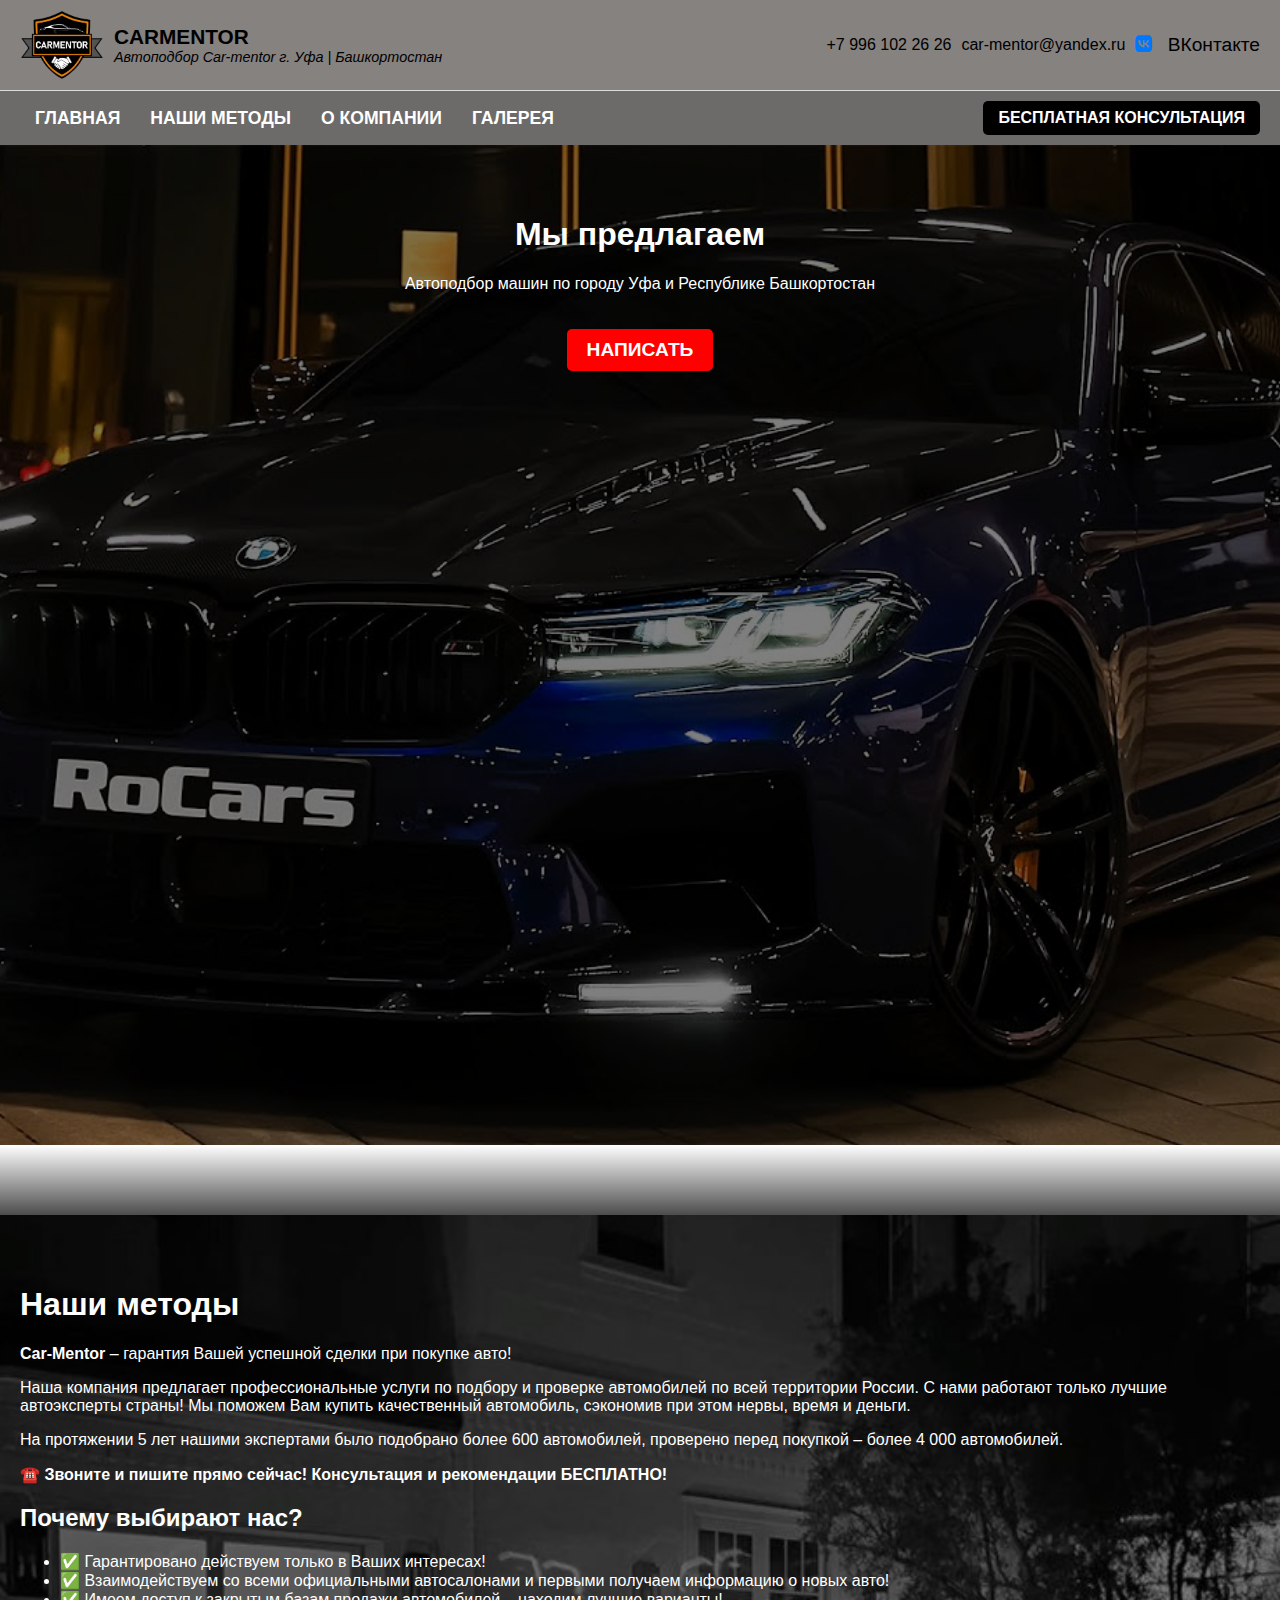
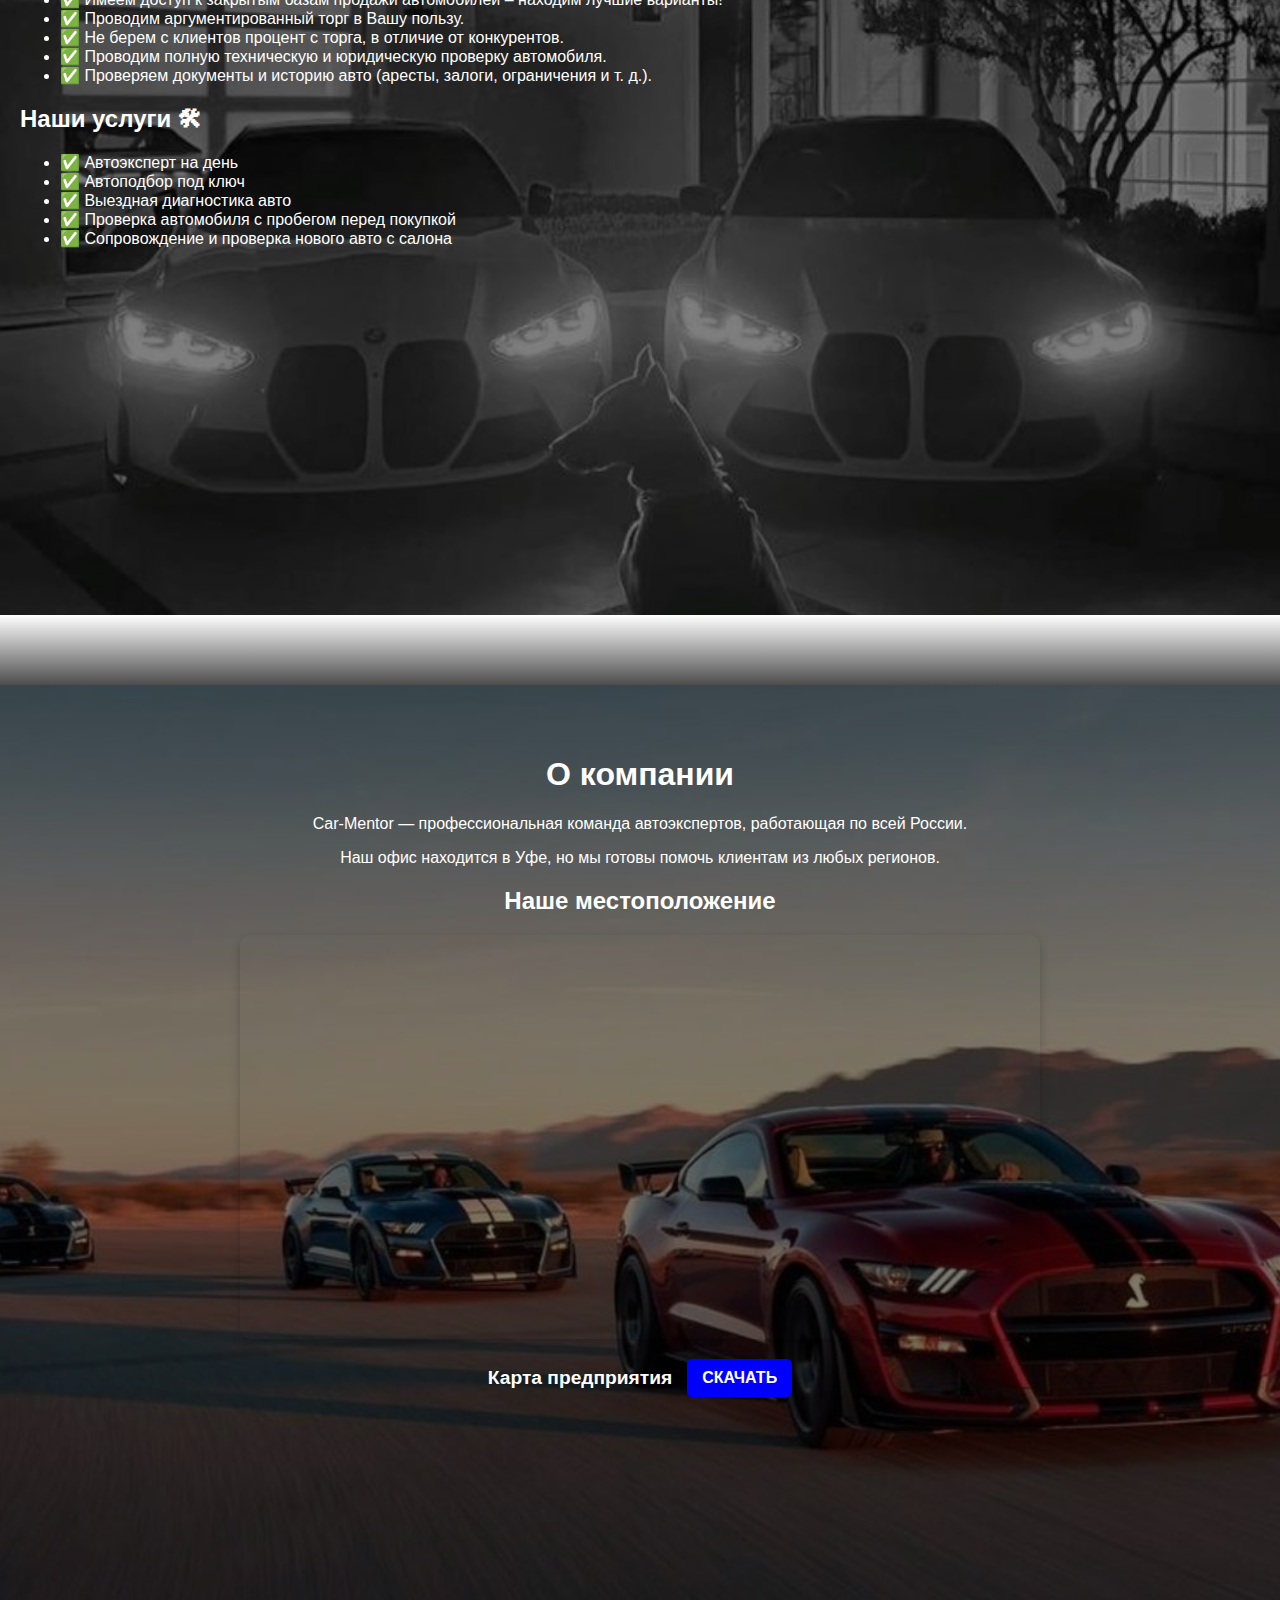
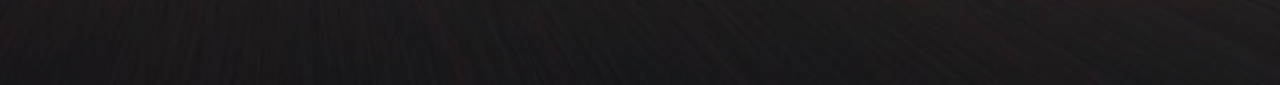
<file: index.html>
<!DOCTYPE html>
<html lang="ru">
<head>
    <meta charset="UTF-8">
    <meta name="viewport" content="width=device-width, initial-scale=1.0">
    <title>Заголовок</title>
    <link rel="stylesheet" href="styles.css">
    <link rel="stylesheet" href="https://cdnjs.cloudflare.com/ajax/libs/font-awesome/6.4.2/css/all.min.css">
</head>
<body>
    <header class="header">
        <div class="logo">
            <img src="logo.jpg" alt="Логотип">
            <div class="logo-text">
                <span>CARMENTOR</span>
                <i>Автоподбор Car-mentor г. Уфа | Башкортостан</i>
            </div>
        </div>
        <div class="contact">
            <span>+7 996 102 26 26</span>
            <a href="mailto:car-mentor@yandex.ru">car-mentor@yandex.ru</a>
            <a href="https://vk.com/avtopodbor192" target="_blank" style="text-decoration: none; font-size: 1.2em;">
                <i class="fa-brands fa-vk" style="color: #0077FF;"></i> 
                <span style="color: black;">ВКонтакте</span>
            </a>
                      
        </div>
    </header>
    <nav class="menu">
        <div class="menu-links">
            <a href="#главная">ГЛАВНАЯ</a>
            <a href="#методы">НАШИ МЕТОДЫ</a>
            <a href="#о-компании">О КОМПАНИИ</a>
            <a href="gallery.html">ГАЛЕРЕЯ</a>
        </div>
        <button class="consult-button">БЕСПЛАТНАЯ КОНСУЛЬТАЦИЯ</button>
    </nav>
    <section id="главная">
        <div class="content">
            <h1>Мы предлагаем</h1>
            <p>Автоподбор машин по городу Уфа и Республике Башкортостан</p>
            <a href="https://vk.com/avtopodbor192" class="btn">НАПИСАТЬ</a>
        </div>
    </section>
    <div class="divider"></div>
    <section id="методы">
        <h1>Наши методы</h1>
        <p><strong>Car-Mentor</strong> – гарантия Вашей успешной сделки при покупке авто!</p>
        <p>Наша компания предлагает профессиональные услуги по подбору и проверке автомобилей по всей территории России. 
        С нами работают только лучшие автоэксперты страны! Мы поможем Вам купить качественный автомобиль, сэкономив при этом 
        нервы, время и деньги.</p>
        <p>На протяжении 5 лет нашими экспертами было подобрано более 600 автомобилей, проверено перед покупкой – более 4 000 автомобилей.</p>
        <p><strong>☎️ Звоните и пишите прямо сейчас! Консультация и рекомендации БЕСПЛАТНО!</strong></p>
        <h2>Почему выбирают нас?</h2>
        <ul>
            <li>✅ Гарантировано действуем только в Ваших интересах!</li>
            <li>✅ Взаимодействуем со всеми официальными автосалонами и первыми получаем информацию о новых авто!</li>
            <li>✅ Имеем доступ к закрытым базам продажи автомобилей – находим лучшие варианты!</li>
            <li>✅ Проводим аргументированный торг в Вашу пользу.</li>
            <li>✅ Не берем с клиентов процент с торга, в отличие от конкурентов.</li>
            <li>✅ Проводим полную техническую и юридическую проверку автомобиля.</li>
            <li>✅ Проверяем документы и историю авто (аресты, залоги, ограничения и т. д.).</li>
        </ul>
        <h2>Наши услуги 🛠</h2>
        <ul>
            <li>✅ Автоэксперт на день</li>
            <li>✅ Автоподбор под ключ</li>
            <li>✅ Выездная диагностика авто</li>
            <li>✅ Проверка автомобиля с пробегом перед покупкой</li>
            <li>✅ Сопровождение и проверка нового авто с салона</li>
        </ul>
    </section>
    <div class="divider"></div>
    <section id="о-компании">
        <h1>О компании</h1>
        <p>Car-Mentor — профессиональная команда автоэкспертов, работающая по всей России.</p>
        <p>Наш офис находится в Уфе, но мы готовы помочь клиентам из любых регионов.</p>
    
        <h2>Наше местоположение</h2>
        <div class="map-container">
            <iframe 
                src="https://yandex.ru/map-widget/v1/?ll=56.068223%2C54.761363&z=16&pt=56.068223,54.761363,pm2rdl" 
                width="100%" height="400" frameborder="0" allowfullscreen>
            </iframe>
        </div>
        <div class="partner-card">
            <span>Карта предприятия</span>
            <a href="partnercard.pdf" download class="download-btn">СКАЧАТЬ</a>
        </div>
    </section>
    <button id="scrollTopBtn">▲</button>
    <script>
        document.addEventListener("DOMContentLoaded", function() {
            let scrollTopBtn = document.getElementById("scrollTopBtn");
        
            window.addEventListener("scroll", function() {
                if (window.scrollY > 300) { // Показывать кнопку после прокрутки 300px
                    scrollTopBtn.style.display = "block";
                } else {
                    scrollTopBtn.style.display = "none";
                }
            });
        
            scrollTopBtn.addEventListener("click", function() {
                window.scrollTo({ top: 0, behavior: "smooth" });
            });
        });
        </script>
        
</body>
</html>
</file>
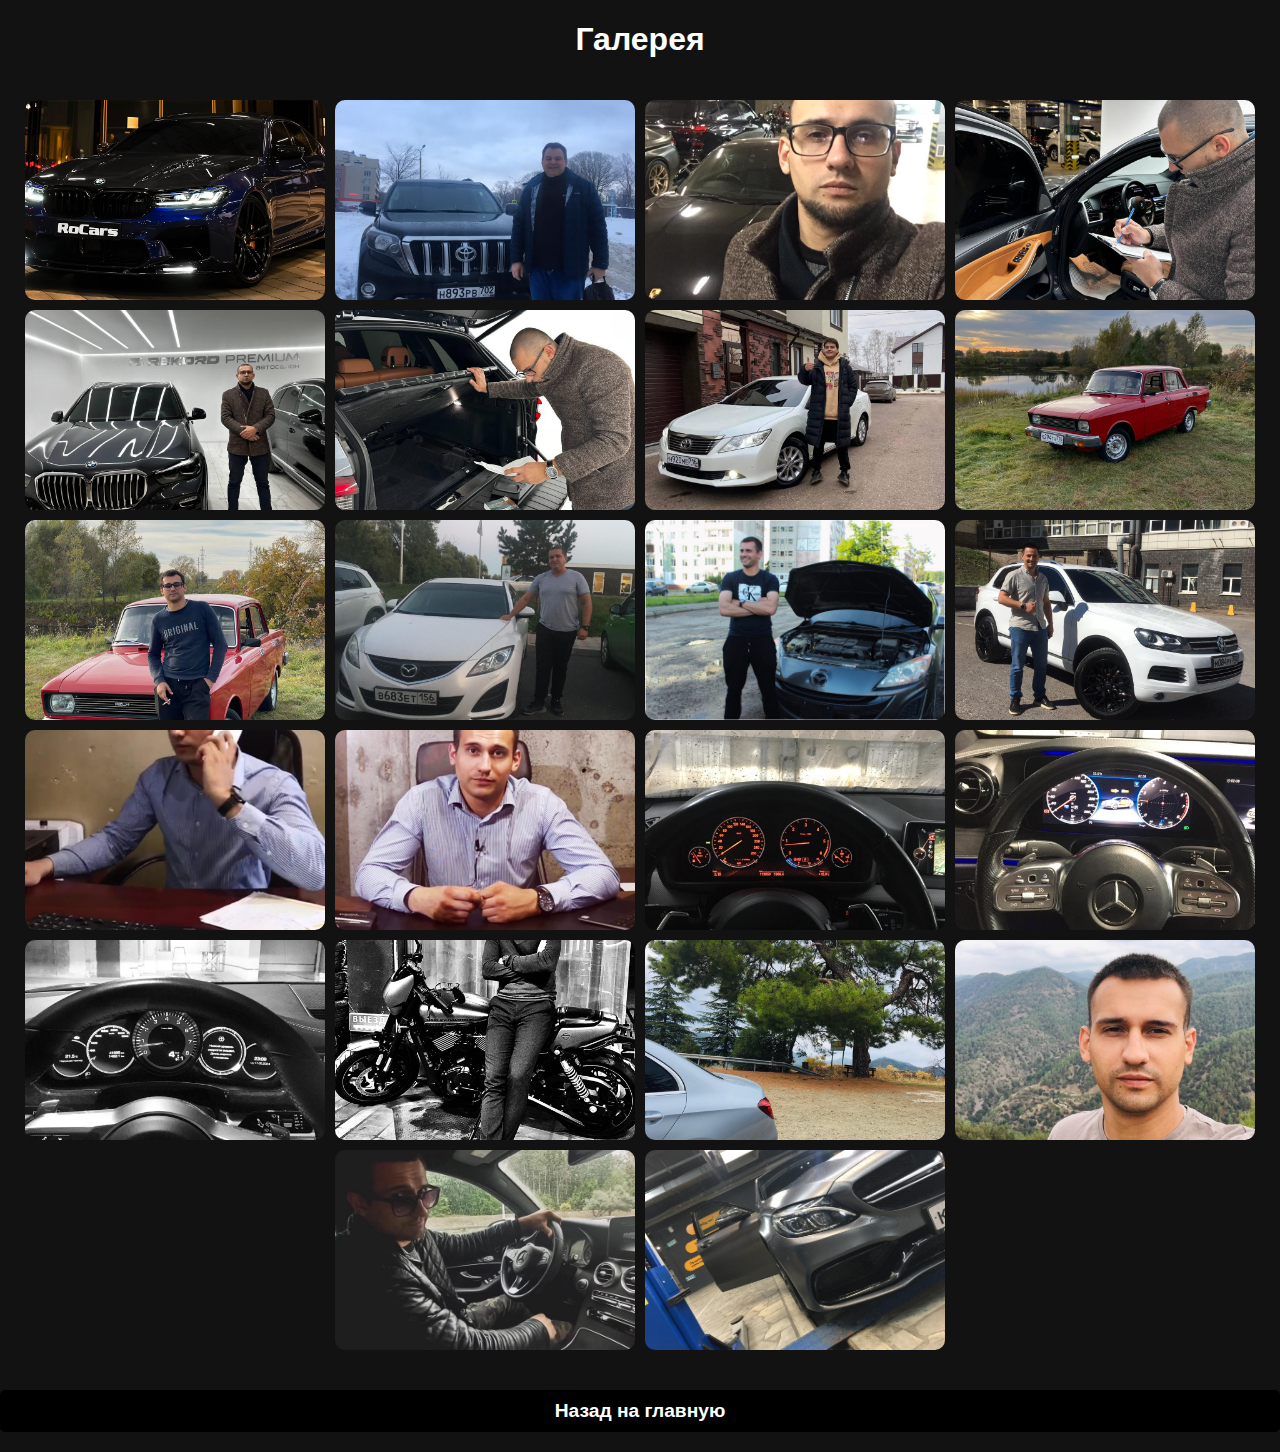
<file: gallery.html>
<!DOCTYPE html>
<html lang="ru">
<head>
    <meta charset="UTF-8">
    <meta name="viewport" content="width=device-width, initial-scale=1.0">
    <title>Галерея</title>
    <style>
        body {
            margin: 0;
            font-family: Arial, sans-serif;
            text-align: center;
            background-color: #121212;
            color: white;
        }
        .gallery {
            display: flex;
            flex-wrap: wrap;
            justify-content: center;
            gap: 10px;
            padding: 20px;
        }
        .gallery img {
            width: 300px;
            height: 200px;
            object-fit: cover;
            border-radius: 10px;
            cursor: pointer;
            transition: transform 0.3s;
        }
        .gallery img:hover {
            transform: scale(1.05);
        }
        .back {
            display: block;
            margin: 20px auto;
            padding: 10px 20px;
            background-color: #000000;
            color: white;
            text-decoration: none;
            font-size: 1.2em;
            font-weight: bold;
            border-radius: 5px;
        }
        .back:hover {
            background-color: #0000ff;
        }

        /* Стили для всплывающего окна */
        .modal {
            display: none;
            position: fixed;
            top: 0;
            left: 0;
            width: 100%;
            height: 100%;
            background: rgba(0, 0, 0, 0.8);
            justify-content: center;
            align-items: center;
        }
        .modal img {
            max-width: 90%;
            max-height: 90%;
            border-radius: 10px;
        }

        /* Кнопки навигации */
        .prev, .next {
            position: absolute;
            top: 50%;
            transform: translateY(-50%);
            font-size: 2em;
            color: white;
            cursor: pointer;
            user-select: none;
            padding: 10px;
            background: rgba(0, 0, 0, 0.5);
            border-radius: 5px;
        }
        .prev {
            left: 20px;
        }
        .next {
            right: 20px;
        }
        .prev:hover, .next:hover {
            background: rgba(255, 255, 255, 0.3);
        }
    </style>
</head>
<body>
    <h1>Галерея</h1>
    <div class="gallery">
        <img src="bmwm5.jpg" alt="BMW M5" onclick="openModal(this)">
        <img src="1.jpg" alt="1" onclick="openModal(this)">
        <img src="2.jpg" alt="2" onclick="openModal(this)">
        <img src="3.jpg" alt="3" onclick="openModal(this)">
        <img src="4.jpg" alt="4" onclick="openModal(this)">
        <img src="5.jpg" alt="5" onclick="openModal(this)">
        <img src="6.jpg" alt="6" onclick="openModal(this)">
        <img src="7.jpg" alt="7" onclick="openModal(this)">
        <img src="8.jpg" alt="8" onclick="openModal(this)">
        <img src="9.jpg" alt="9" onclick="openModal(this)">
        <img src="10.jpg" alt="10" onclick="openModal(this)">
        <img src="11.jpg" alt="11" onclick="openModal(this)">
        <img src="12.jpg" alt="12" onclick="openModal(this)">
        <img src="13.jpg" alt="13" onclick="openModal(this)">
        <img src="14.jpg" alt="14" onclick="openModal(this)">
        <img src="15.jpg" alt="15" onclick="openModal(this)">
        <img src="16.jpg" alt="16" onclick="openModal(this)">
        <img src="17.jpg" alt="17" onclick="openModal(this)">
        <img src="18.jpg" alt="18" onclick="openModal(this)">
        <img src="19.jpg" alt="19" onclick="openModal(this)">
        <img src="20.jpg" alt="20" onclick="openModal(this)">
        <img src="21.jpg" alt="21" onclick="openModal(this)">
    </div>
    <a href="index.html" class="back">Назад на главную</a>

    <!-- Всплывающее окно -->
    <div class="modal" id="modal">
        <span class="prev" onclick="prevImage()">&#10094;</span>
        <img id="modal-img">
        <span class="next" onclick="nextImage()">&#10095;</span>
    </div>

    <script>
        let currentIndex = 0;
        const images = document.querySelectorAll(".gallery img");
        
        function openModal(img) {
            const modal = document.getElementById("modal");
            const modalImg = document.getElementById("modal-img");
            modal.style.display = "flex";
            modalImg.src = img.src;

            // Определяем индекс текущего изображения
            currentIndex = Array.from(images).indexOf(img);
        }

        function closeModal() {
            document.getElementById("modal").style.display = "none";
        }

        function nextImage() {
            currentIndex = (currentIndex + 1) % images.length;
            document.getElementById("modal-img").src = images[currentIndex].src;
        }

        function prevImage() {
            currentIndex = (currentIndex - 1 + images.length) % images.length;
            document.getElementById("modal-img").src = images[currentIndex].src;
        }

        document.addEventListener("keydown", function(event) {
            if (document.getElementById("modal").style.display === "flex") {
                if (event.key === "ArrowRight") {
                    nextImage();
                } else if (event.key === "ArrowLeft") {
                    prevImage();
                } else if (event.key === "Escape") {
                    closeModal();
                }
            }
        });

        // Закрытие модального окна при клике вне изображения
        document.getElementById("modal").addEventListener("click", function(event) {
            if (event.target === this) {
                closeModal();
            }
        });
    </script>
</body>
</html>
</file>
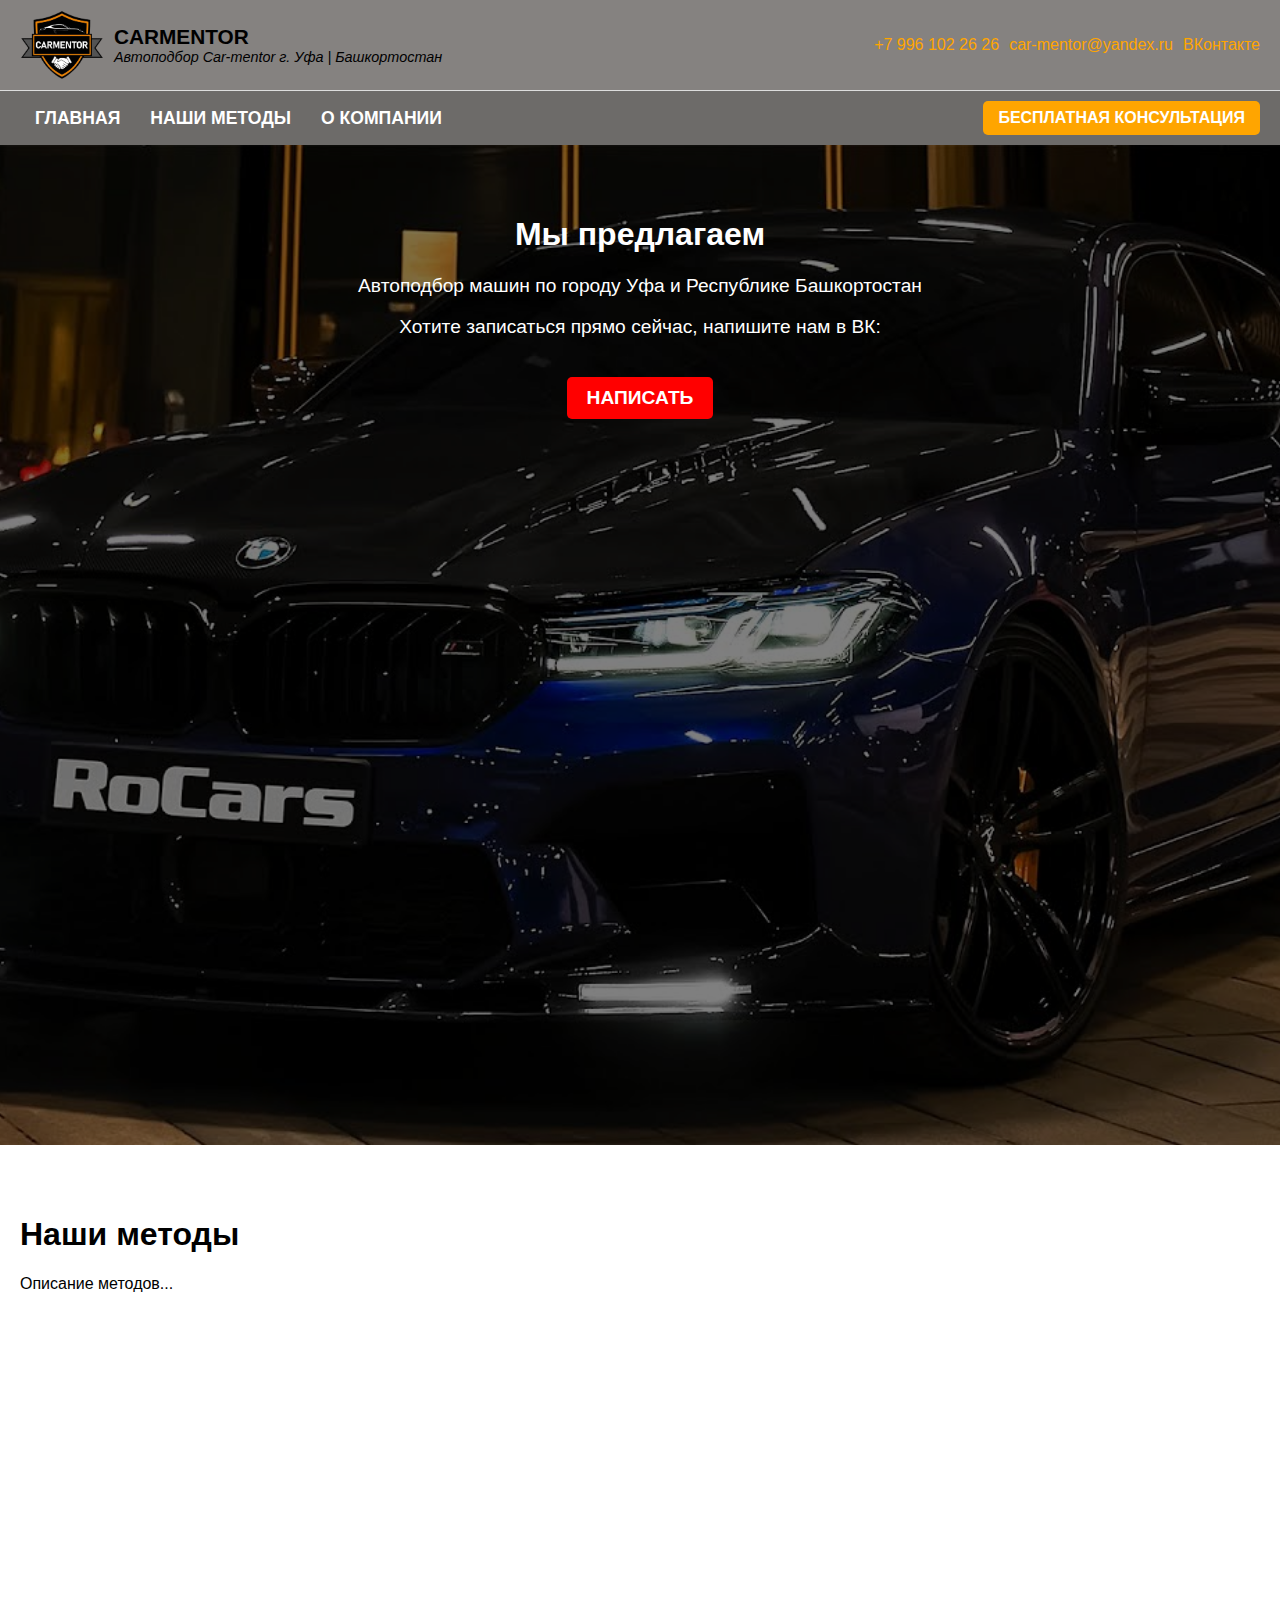
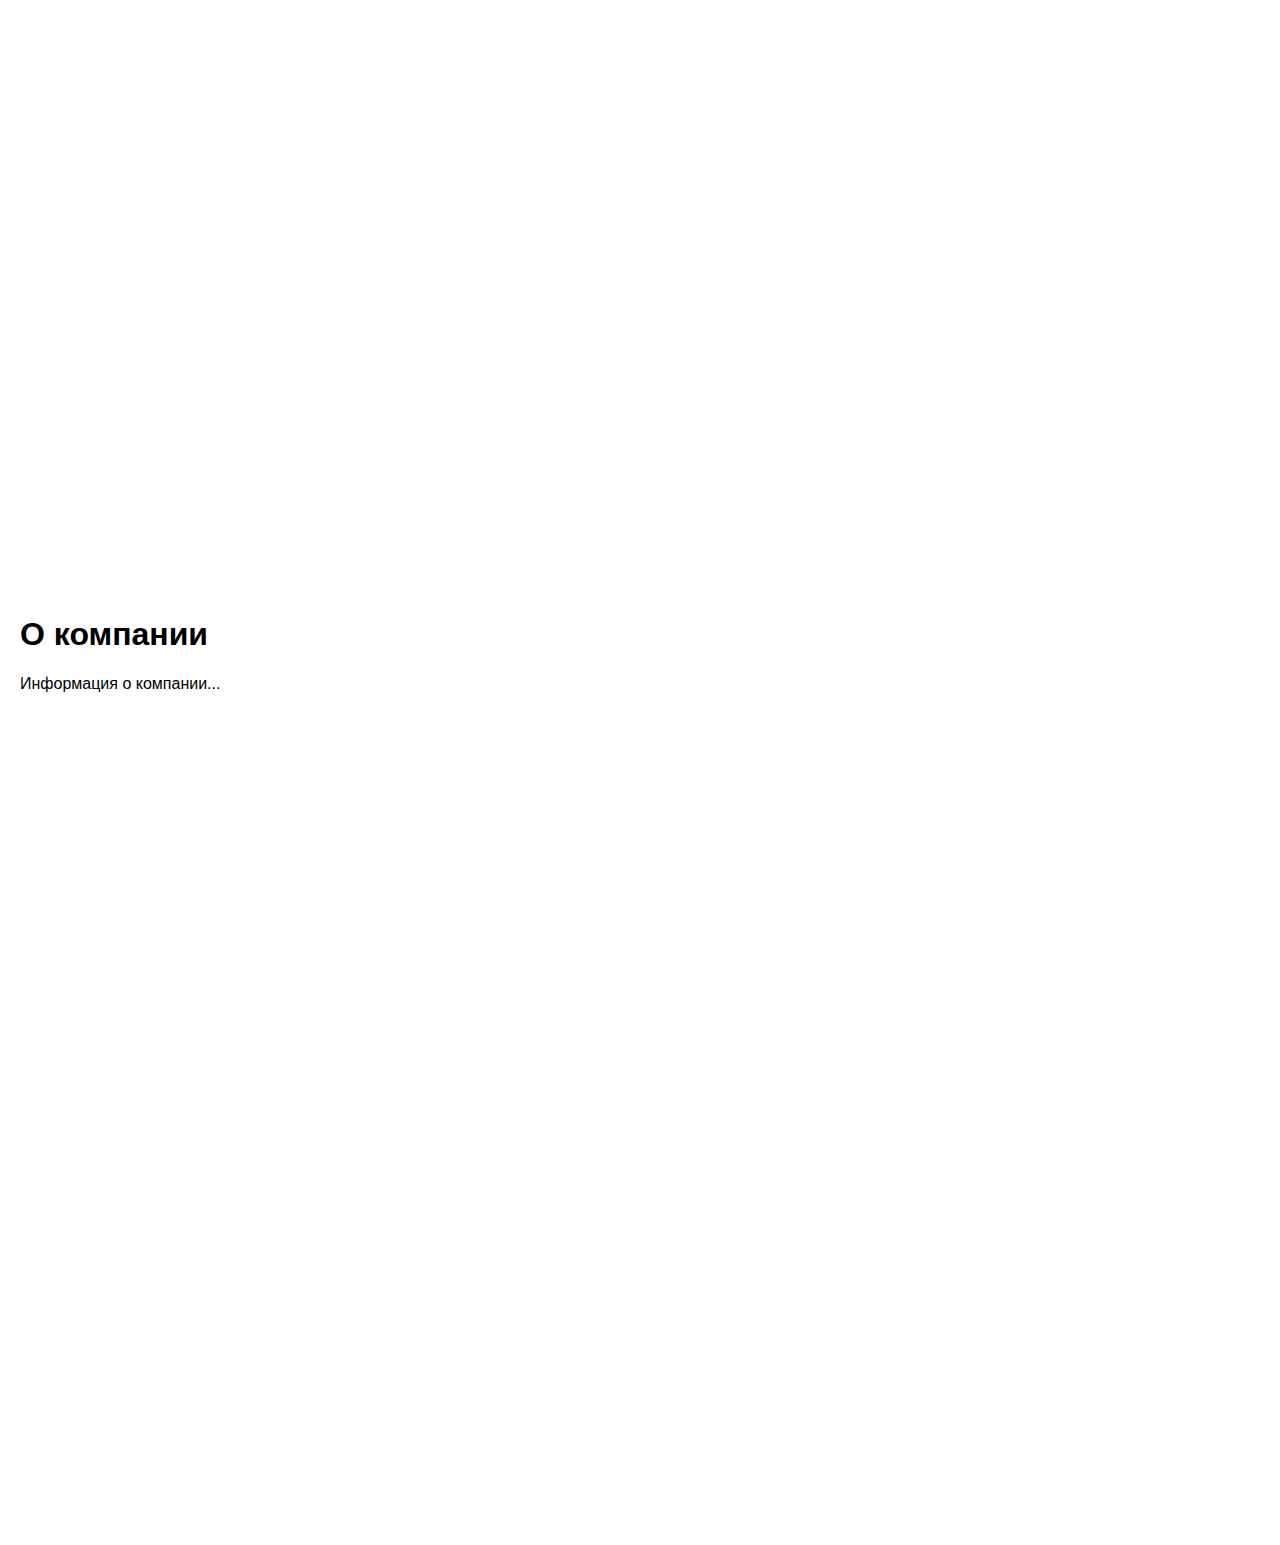
<file: сайт.html>
<!DOCTYPE html>
<html lang="ru">
<head>
    <meta charset="UTF-8">
    <meta name="viewport" content="width=device-width, initial-scale=1.0">
    <title>Заголовок</title>
    <style>
        body {
            margin: 0;
            font-family: Arial, sans-serif;
        }
        .header {
            display: flex;
            justify-content: space-between;
            align-items: center;
            padding: 10px 20px;
            background-color: #858280;
            border-bottom: 1px solid #ddd;
        }
        .logo {
            display: flex;
            align-items: center;
        }
        .logo img {
            height: 70px;
            margin-right: 10px;
        }
        .logo-text {
            display: flex;
            flex-direction: column;
        }
        .logo-text span {
            font-weight: bold;
            font-size: 1.3em;
        }
        .logo-text i {
            font-size: 0.9em;
        }
        .contact {
            text-align: right;
            display: flex;
            align-items: center;
            position: relative;
        }
        .contact span, .contact a {
            margin-left: 10px;
            text-decoration: none;
            color: #ffa500;
            display: flex;
            align-items: center;
        }
        .menu {
            display: flex;
            justify-content: space-between;
            align-items: center;
            background-color: #6d6b69;
            padding: 10px 20px;
        }
        .menu-links {
            display: flex;
            justify-content: left;
            flex-grow: 1;
        }
        .menu-links a {
            color: white;
            text-decoration: none;
            margin: 0 15px;
            font-size: 1.1em;
            font-weight: bold;
        }
        .menu-links a:hover {
            text-decoration: underline;
        }
        .consult-button {
            padding: 8px 15px;
            background-color: #ffa500;
            color: white;
            border: none;
            font-size: 1em;
            font-weight: bold;
            cursor: pointer;
            border-radius: 5px;
            margin-left: auto;
        }
        .consult-button:hover {
            background-color: #ff8c00;
        }
        html {
            scroll-behavior: smooth;
        }
        section {
            padding: 50px 20px;
            min-height: 100vh;
        }
        #главная {
            position: relative;
            background: url('bmwm5.jpg') no-repeat center center;
            background-size: cover;
            display: flex;
            justify-content: center;
            
            text-align: center;
            color: white;
        }
        #главная::before {
            content: "";
            position: absolute;
            top: 0;
            left: 0;
            width: 100%;
            height: 100%;
            background: rgba(0, 0, 0, 0.5);
        }
        #главная .content {
            position: relative;
            z-index: 1;
        }
        #главная h1 {
            font-size: 2em;
            font-weight: bold;
        }
        #главная p {
            font-size: 1.2em;
        }
        .btn {
            display: inline-block;
            margin-top: 20px;
            padding: 10px 20px;
            background-color: red;
            color: white;
            text-decoration: none;
            font-size: 1.2em;
            font-weight: bold;
            border-radius: 5px;
        }
        .btn:hover {
            background-color: darkred;
        }
    </style>
</head>
<body>
    <header class="header">
        <div class="logo">
            <img src="logo.jpg" alt="Логотип">
            <div class="logo-text">
                <span>CARMENTOR</span>
                <i>Автоподбор Car-mentor г. Уфа | Башкортостан</i>
            </div>
        </div>
        <div class="contact">
            <span>+7 996 102 26 26</span>
            <a href="mailto:car-mentor@yandex.ru">car-mentor@yandex.ru</a>
            <a href="https://vk.com/avtopodbor192" target="_blank">ВКонтакте</a>
        </div>
    </header>
    <nav class="menu">
        <div class="menu-links">
            <a href="#главная">ГЛАВНАЯ</a>
            <a href="#методы">НАШИ МЕТОДЫ</a>
            <a href="#о-компании">О КОМПАНИИ</a>
        </div>
        <button class="consult-button">БЕСПЛАТНАЯ КОНСУЛЬТАЦИЯ</button>
    </nav>
    <section id="главная">
        <div class="content">
            <h1>Мы предлагаем</h1>
            <p>Автоподбор машин по городу Уфа и Республике Башкортостан</p>
            <p>Хотите записаться прямо сейчас, напишите нам в ВК:</p>
            <a href="https://vk.com/avtopodbor192" class="btn">НАПИСАТЬ</a>
        </div>
    </section>
    <section id="методы">
        <h1>Наши методы</h1>
        <p>Описание методов...</p>
    </section>
    <section id="о-компании">
        <h1>О компании</h1>
        <p>Информация о компании...</p>
    </section>
</body>
</html>
</file>
<file: styles.css>
body {
    margin: 0;
    font-family: Arial, sans-serif;
}
.header {
    display: flex;
    justify-content: space-between;
    align-items: center;
    padding: 10px 20px;
    background-color: #858280;
    border-bottom: 1px solid #ddd;
}
.logo {
    display: flex;
    align-items: center;
}
.logo img {
    height: 70px;
    margin-right: 10px;
}
.logo-text {
    display: flex;
    flex-direction: column;
}
.logo-text span {
    font-weight: bold;
    font-size: 1.3em;
}
.logo-text i {
    font-size: 0.9em;
}
.contact {
    text-align: right;
    display: flex;
    align-items: center;
}
.contact span, .contact a {
    margin-left: 10px;
    text-decoration: none;
    color: #000000;
}
.menu {
    display: flex;
    justify-content: space-between;
    align-items: center;
    background-color: #6d6b69;
    padding: 10px 20px;
}
.menu-links {
    display: flex;
    flex-grow: 1;
}
.menu-links a {
    color: white;
    text-decoration: none;
    margin: 0 15px;
    font-size: 1.1em;
    font-weight: bold;
}
.menu-links a:hover {
    text-decoration: underline;
}
.consult-button {
    padding: 8px 15px;
    background-color: #000000;
    color: white;
    border: none;
    font-size: 1em;
    font-weight: bold;
    cursor: pointer;
    border-radius: 5px;
}
.consult-button:hover {
    background-color: #ff8c00;
}
section {
    padding: 50px 20px;
    min-height: 100vh;
}
#главная {
    position: relative;
    background: url('bmwm5.jpg') no-repeat center center;
    background-size: cover;
    text-align: center;
    color: white;
}
#главная::before {
    content: "";
    position: absolute;
    top: 0;
    left: 0;
    width: 100%;
    height: 100%;
    background: rgba(0, 0, 0, 0.5);
}
#главная .content {
    position: relative;
    z-index: 1;
}
#методы {
    position: relative;
    background: url('2m.jpg') no-repeat center center;
    background-size: cover;
    color: white;
    padding: 50px 20px;
}
#методы::before {
    content: "";
    position: absolute;
    top: 0;
    left: 0;
    width: 100%;
    height: 100%;
    background: rgba(0, 0, 0, 0.5);
    z-index: 1;
}
#методы * {
    position: relative;
    z-index: 1;
}
.btn {
    display: inline-block;
    margin-top: 20px;
    padding: 10px 20px;
    background-color: red;
    color: white;
    text-decoration: none;
    font-size: 1.2em;
    font-weight: bold;
    border-radius: 5px;
}
.btn:hover {
    background-color: darkred;
}

#о-компании {
    text-align: center;
    padding: 50px 20px;
    background-color: #f4f4f4;
}

.map-container {
    width: 100%;
    max-width: 800px;
    margin: 20px auto;
    border-radius: 10px;
    overflow: hidden;
    box-shadow: 0 4px 10px rgba(0, 0, 0, 0.2);
}
.divider {
    height: 70px;
    background: linear-gradient(to bottom, rgba(0, 0, 0, 0) 0%, rgba(0, 0, 0, 0.7) 100%);
}
.partner-card {
    display: flex;
    align-items: center;
    justify-content: center;
    gap: 15px;
    margin-top: 20px;
}

.partner-card span {
    font-size: 1.2em;
    font-weight: bold;
}

.download-btn {
    padding: 10px 15px;
    background-color: #0000ff;
    color: white;
    text-decoration: none;
    font-weight: bold;
    border-radius: 5px;
}

.download-btn:hover {
    background-color: #0000ff;
}
#о-компании {
    position: relative;
    background: url('okom.jpg') no-repeat center center;
    background-size: cover;
    color: white;
    padding: 50px 20px;
}

#о-компании::before {
    content: "";
    position: absolute;
    top: 0;
    left: 0;
    width: 100%;
    height: 100%;
    background: rgba(0, 0, 0, 0.5); /* затемнение */
    z-index: 1;
}

#о-компании * {
    position: relative;
    z-index: 2;
}

@media (max-width: 768px) {
    .header {
        flex-direction: column;
        text-align: center;
        padding: 10px;
    }
    
    .contact {
        flex-direction: column;
        text-align: center;
    }

    .menu {
        flex-direction: column;
        align-items: center;
        padding: 10px;
    }

    .menu-links {
        flex-direction: column;
        text-align: center;
    }

    .menu-links a {
        display: block;
        margin: 10px 0;
    }

    .consult-button {
        width: 90%;
        text-align: center;
    }

    .gallery img {
        width: 100%;
        height: auto;
    }

    #главная, #методы, #о-компании {
        padding: 30px 10px;
        text-align: center;
    }

    #методы ul {
        padding-left: 0;
    }

    #методы li {
        list-style: none;
        text-align: left;
        padding-left: 20px;
    }
    
    
}
#scrollTopBtn {
    position: fixed;
    bottom: 20px;
    right: 20px;
    width: 50px;
    height: 50px;
    background-color:#0000ff;
    color: white;
    border: none;
    border-radius: 50%;
    font-size: 20px;
    cursor: pointer;
    display: none; /* Скрыта по умолчанию */
    box-shadow: 0 4px 6px rgba(0, 0, 0, 0.1);
    z-index: 1000;
}

#scrollTopBtn:hover {
    background-color: #0000ff;
}
</file>
